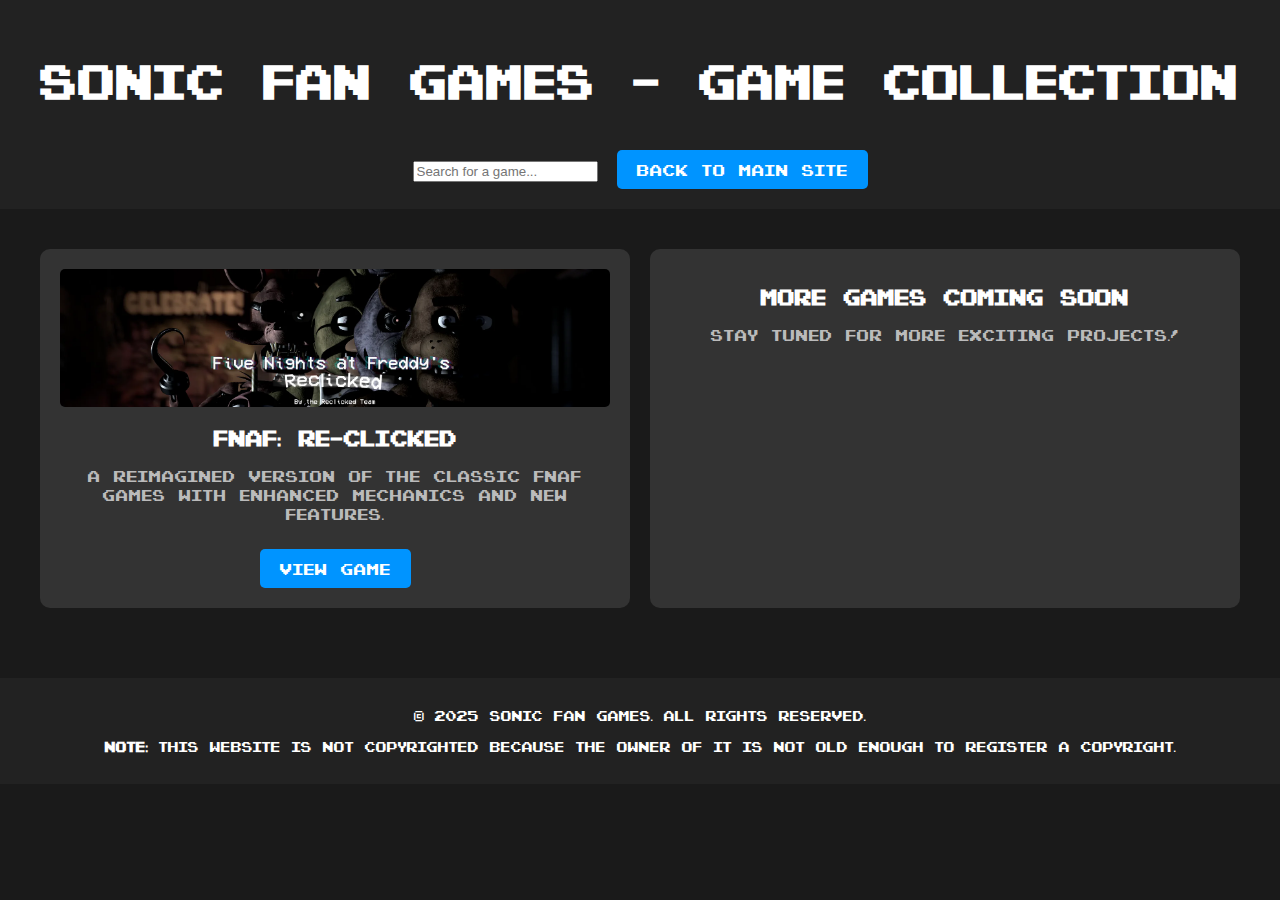
<file: SFG-main.html>
<!DOCTYPE html>
<html lang="en">
<head>
    <meta charset="UTF-8">
    <meta name="viewport" content="width=device-width, initial-scale=1.0">
    <title>Sonic Fan Games - Games</title>
    <link rel="stylesheet" href="main-styles.css">
    <script src="script.js" defer></script>
</head>
<body>

    <header>
        <h1>Sonic Fan Games - Game Collection</h1>
        <input type="text" id="searchBar" placeholder="Search for a game...">
        <a href="https://sonicfantech.org" class="btn back-btn">Back to Main Site</a>
    </header>

    <div class="game-container" id="gameList">
        <div class="game-card">
            <img src="images/reclicked.webp" alt="FNaF: Re-clicked">
            <h2 class="game-title">FNaF: Re-clicked</h2>
            <p>A reimagined version of the classic FNaF games with enhanced mechanics and new features.</p>
            <a href="games/re-clicked/re-clicked.html" class="btn">View Game</a>
        </div>

        <div class="game-card">
            <h2 class="game-title">More Games Coming Soon</h2>
            <p>Stay tuned for more exciting projects!</p>
        </div>
    </div>

    <footer>
        <p>&copy; 2025 Sonic Fan Games. All Rights Reserved.</p>
		<p><strong>Note:</strong> This website is not copyrighted because the owner of it is not old enough to register a copyright.</p>
    </footer>

</body>
</html>
</file>
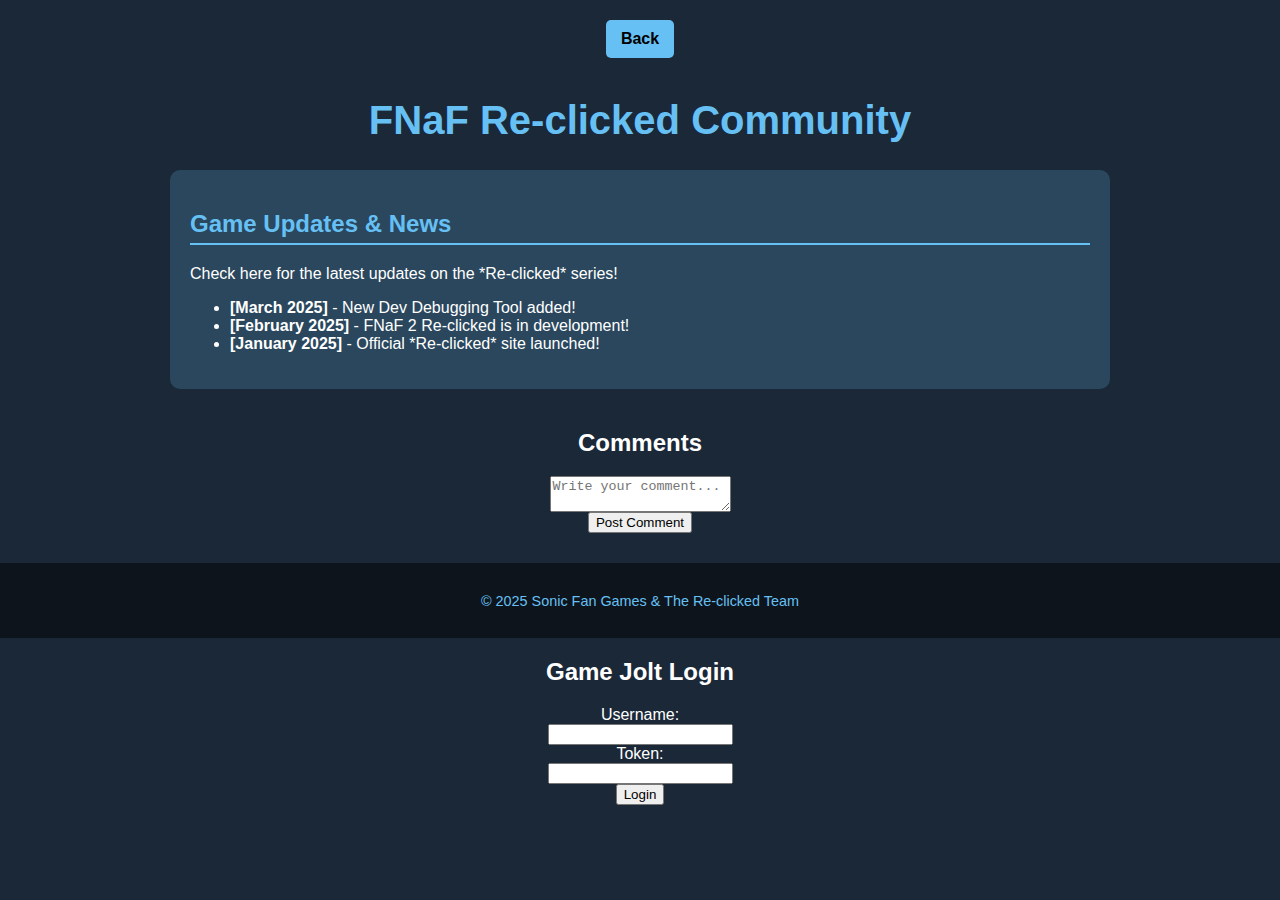
<file: games/re-clicked/community.html>
<!DOCTYPE html>
<html lang="en">
<head>
    <meta charset="UTF-8">
    <meta name="viewport" content="width=device-width, initial-scale=1.0">
    <meta name="description" content="FNaF Re-clicked Community - Discussions and Updates">
    <title>Community - FNaF Re-clicked</title>
    <link rel="icon" href="images/favicon.ico">

    <style>
        /* Steam-Inspired Styles */
        body {
            font-family: 'Arial', sans-serif;
            background-color: #1b2838;
            color: #ffffff;
            margin: 0;
            padding: 0;
            display: flex;
            flex-direction: column;
            align-items: center;
        }

        h1 {
            color: #66c0f4;
            font-size: 2.5em;
            margin-top: 20px;
        }

        /* Back Button */
        .back-btn {
            margin: 20px;
            padding: 10px 15px;
            background-color: #66c0f4;
            color: black;
            text-decoration: none;
            font-weight: bold;
            border-radius: 5px;
            transition: background 0.3s;
        }

        .back-btn:hover {
            background-color: #4a9edb;
        }

        /* Sections */
        .container {
            width: 80%;
            max-width: 900px;
            background-color: #2a475e;
            padding: 20px;
            border-radius: 10px;
            margin-bottom: 20px;
        }

        .container h2 {
            color: #66c0f4;
            border-bottom: 2px solid #66c0f4;
            padding-bottom: 5px;
        }

        /* Comments Section */
        .comment-box {
            width: 100%;
            padding: 10px;
            border-radius: 5px;
            margin-top: 10px;
            font-size: 1.1em;
        }

        .submit-btn {
            margin-top: 10px;
            padding: 10px 15px;
            background-color: #66c0f4;
            color: black;
            font-weight: bold;
            border-radius: 5px;
            cursor: pointer;
            transition: background 0.3s;
            border: none;
        }

        .submit-btn:hover {
            background-color: #4a9edb;
        }

        .comment-list {
            margin-top: 15px;
            padding: 10px;
            background-color: #3a3f47;
            border-radius: 5px;
        }

        /* Footer */
        footer {
            margin-top: 30px;
            padding: 15px;
            background-color: #0e141b;
            text-align: center;
            width: 100%;
        }

        footer p {
            font-size: 0.9em;
            color: #66c0f4;
        }
    </style>
</head>
<body>

    <!-- Back Button -->
    <a class="back-btn" href="https://sonicfantech.org/sonic%20Fan%20Games%20Site/games/re-clicked/re-clicked.html">Back</a>

    <!-- Community Header -->
    <h1>FNaF Re-clicked Community</h1>

    <!-- Updates Section -->
    <div class="container">
        <h2>Game Updates & News</h2>
        <p>Check here for the latest updates on the *Re-clicked* series!</p>
        <ul>
            <li><strong>[March 2025]</strong> - New Dev Debugging Tool added!</li>
            <li><strong>[February 2025]</strong> - FNaF 2 Re-clicked is in development!</li>
            <li><strong>[January 2025]</strong> - Official *Re-clicked* site launched!</li>
        </ul>
    </div>

    <!-- Discussions Section -->
<h2>Comments</h2>
<textarea id="comment-box" placeholder="Write your comment..."></textarea>
<button onclick="postComment()">Post Comment</button>

<div id="comments-section"></div>

<script>
function postComment() {
    var comment = document.getElementById("comment-box").value;

    fetch("post-comment.php", {
        method: "POST",
        headers: { "Content-Type": "application/x-www-form-urlencoded" },
        body: "comment=" + encodeURIComponent(comment)
    })
    .then(response => response.json())
    .then(data => {
        if (data.success) {
            loadComments();
        } else {
            alert(data.message);
        }
    });
}

function loadComments() {
    fetch("get-comments.php")
    .then(response => response.json())
    .then(comments => {
        var html = "";
        comments.forEach(c => {
            html += `<p><b>${c.username}</b>: ${c.comment} <i>(${c.timestamp})</i></p>`;
        });
        document.getElementById("comments-section").innerHTML = html;
    });
}

loadComments(); // Load comments on page load
</script>


    <footer>
        <p>&copy; 2025 Sonic Fan Games & The Re-clicked Team</p>
    </footer>

<!DOCTYPE html>
<html lang="en">
<head>
    <meta charset="UTF-8">
    <meta name="viewport" content="width=device-width, initial-scale=1.0">
    <title>Community</title>
</head>
<body>

    <h2>Game Jolt Login</h2>
    <label>Username: </label><input type="text" id="gj-username">
    <label>Token: </label><input type="password" id="gj-token">
    <button onclick="loginGameJolt()">Login</button>

    <p id="login-status"></p>

    <script>
        function loginGameJolt() {
            var username = document.getElementById("gj-username").value;
            var token = document.getElementById("gj-token").value;

            fetch("gamejolt-login.php?username=" + username + "&token=" + token)
                .then(response => response.json())
                .then(data => {
                    if (data.success) {
                        document.getElementById("login-status").innerText = "Logged in as " + data.username;
                    } else {
                        document.getElementById("login-status").innerText = "Login failed!";
                    }
                });
        }
    </script>

</body>
</html>


</body>
</html>
</file>
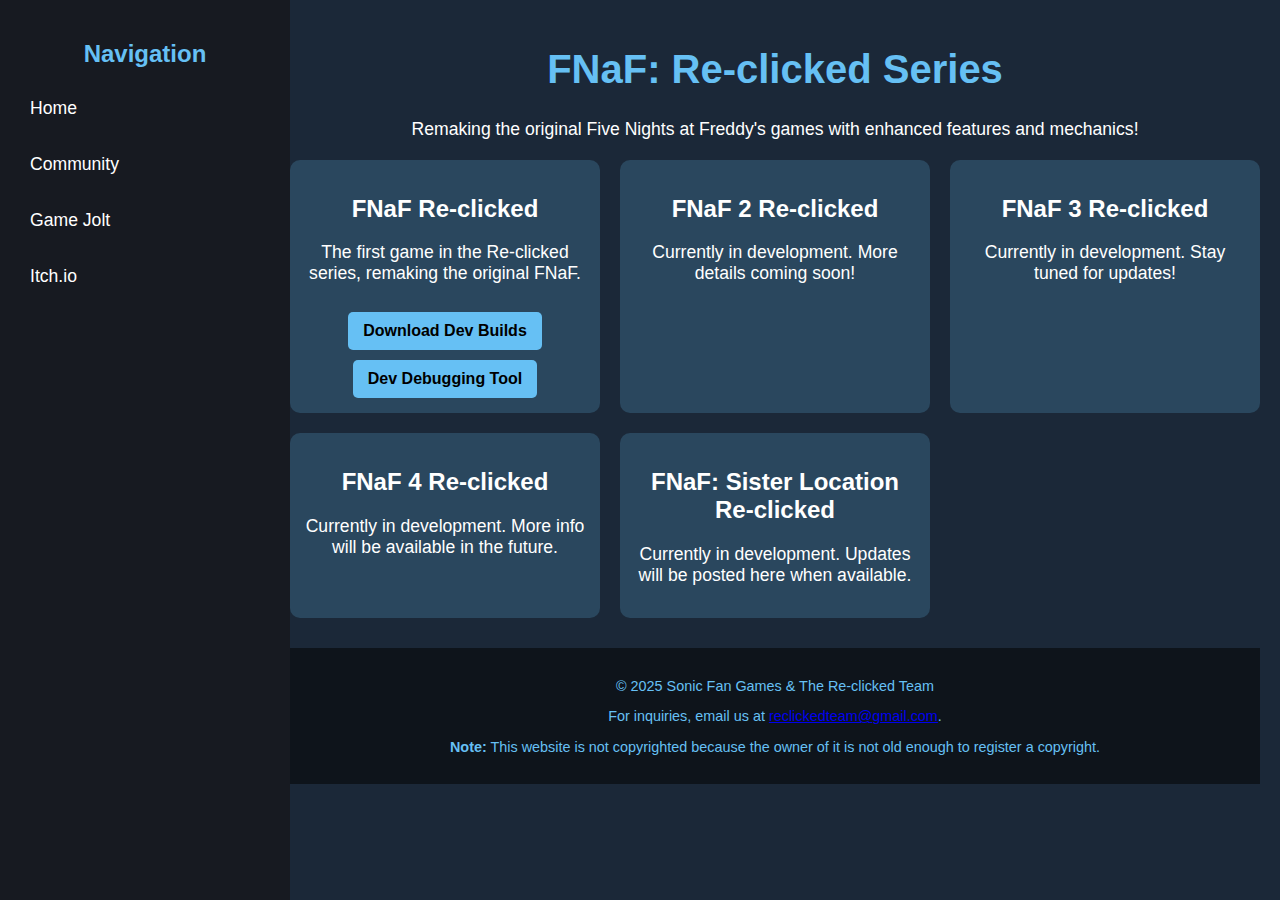
<file: games/re-clicked/re-clicked.html>
<!DOCTYPE html>
<html lang="en">
<head>
    <meta charset="UTF-8">
    <meta name="viewport" content="width=device-width, initial-scale=1.0">
    <meta name="description" content="FNaF Re-clicked - Fan Remakes of the FNaF Series">
    <title>FNaF Re-clicked Series</title>
    <link rel="icon" href="images/favicon.ico">

    <style>
        /* Steam-Inspired Styles */
        body {
            font-family: 'Arial', sans-serif;
            background-color: #1b2838;
            color: #ffffff;
            margin: 0;
            padding: 0;
            display: flex;
        }

        /* Sidebar Navigation */
        .sidebar {
            width: 250px;
            background-color: #171a21;
            padding: 20px;
            height: 100vh;
            position: fixed;
            top: 0;
            left: 0;
        }

        .sidebar h2 {
            color: #66c0f4;
            text-align: center;
        }

        .nav-links {
            list-style: none;
            padding: 0;
        }

        .nav-links li {
            margin: 15px 0;
        }

        .nav-links a {
            color: #ffffff;
            text-decoration: none;
            font-size: 1.1em;
            display: block;
            padding: 10px;
            transition: background 0.3s;
        }

        .nav-links a:hover {
            background: #3a3f47;
        }

        /* Main Content */
        .main-content {
            margin-left: 270px;
            padding: 20px;
            flex: 1;
        }

        h1 {
            color: #66c0f4;
            font-size: 2.5em;
            text-align: center;
        }

        p {
            font-size: 1.1em;
            text-align: center;
        }

        /* Game Grid */
        .game-grid {
            display: grid;
            grid-template-columns: repeat(auto-fit, minmax(280px, 1fr));
            gap: 20px;
            justify-content: center;
            margin-top: 20px;
        }

        .game-card {
            background-color: #2a475e;
            padding: 15px;
            border-radius: 10px;
            transition: transform 0.3s, box-shadow 0.3s;
            text-align: center;
        }

        .game-card:hover {
            transform: scale(1.05);
            box-shadow: 0px 0px 20px rgba(0, 255, 255, 0.5);
        }

        .game-card img {
            max-width: 100%;
            border-radius: 10px;
        }

        .button {
            display: inline-block;
            margin-top: 10px;
            padding: 10px 15px;
            background-color: #66c0f4;
            color: black;
            text-decoration: none;
            font-weight: bold;
            border-radius: 5px;
            transition: background 0.3s;
        }

        .button:hover {
            background-color: #4a9edb;
        }

        /* Footer */
        footer {
            margin-top: 30px;
            padding: 15px;
            background-color: #0e141b;
            text-align: center;
        }

        footer p {
            font-size: 0.9em;
            color: #66c0f4;
        }
    </style>
</head>
<body>

    <!-- Sidebar Navigation -->
    <div class="sidebar">
        <h2>Navigation</h2>
        <ul class="nav-links">
            <li><a href="https://sonicfantech.org/sonic%20Fan%20Games%20Site/SFG-main.html">Home</a></li>
			<li><a href="https://discord.gg/RPchAcBAEG">Community</a></li>
			<li><a href="https://gamejolt.com/games/FNaF-Re-clicked-SERIES/936494">Game Jolt</a></li>
			<li><a href="https://sonic-fan-tech.itch.io/five-nights-at-freddys-re-clicked">Itch.io</a></li>
        </ul>
    </div>

    <!-- Main Content -->
    <div class="main-content">
        <h1>FNaF: Re-clicked Series</h1>
        <p>Remaking the original Five Nights at Freddy's games with enhanced features and mechanics!</p>

        <div class="game-grid">
            <div class="game-card">
                <h2>FNaF Re-clicked</h2>
                <p>The first game in the Re-clicked series, remaking the original FNaF.</p>
                <a class="button" href="https://drive.google.com/file/d/1d_lAimg8uO6XPn2TwoeTTrnYCAbgCTfl/view?usp=sharing">Download Dev Builds</a>
                <a class="button" href="https://drive.google.com/file/d/1oTH5XxVWCo6CgXbxCLTRj4shsrvA8QJy/view?usp=sharing">Dev Debugging Tool</a>
            </div>

            <div class="game-card">
                <h2>FNaF 2 Re-clicked</h2>
                <p>Currently in development. More details coming soon!</p>
            </div>

            <div class="game-card">
                <h2>FNaF 3 Re-clicked</h2>
                <p>Currently in development. Stay tuned for updates!</p>
            </div>

            <div class="game-card">
                <h2>FNaF 4 Re-clicked</h2>
                <p>Currently in development. More info will be available in the future.</p>
            </div>

            <div class="game-card">
                <h2>FNaF: Sister Location Re-clicked</h2>
                <p>Currently in development. Updates will be posted here when available.</p>
            </div>
        </div>

        <footer>
            <p>&copy; 2025 Sonic Fan Games & The Re-clicked Team</p>
			<p>For inquiries, email us at <a href="mailto:reclickedteam@gmail.com">reclickedteam@gmail.com</a>.</p>
            <p><strong>Note:</strong> This website is not copyrighted because the owner of it is not old enough to register a copyright.</p>
        </footer>
    </div>

</body>
</html>
</file>
<file: main-styles.css>
/* Import Custom Font */
@font-face {
   font-family: Pixel Emulator;
   src: url(font/PixelEmulator-xq08.ttf);
}

/* General Styles */
body {
    font-family: Pixel Emulator, sans-serif;
    background-color: #1a1a1a;
    color: white;
    text-align: center;
    margin: 0;
    padding: 0;
}

/* Header */
header {
    background-color: #222;
    padding: 20px;
    font-size: 24px;
}

/* Game Grid */
.game-container {
    display: grid;
    grid-template-columns: repeat(auto-fit, minmax(300px, 1fr));
    gap: 20px;
    padding: 40px;
    max-width: 1200px;
    margin: auto;
}

/* Game Cards */
.game-card {
    background-color: #333;
    padding: 20px;
    border-radius: 10px;
    text-align: center;
    transition: transform 0.3s ease, box-shadow 0.3s ease;
}

.game-card img {
    width: 100%;
    height: auto;
    border-radius: 5px;
}

.game-card h2 {
    margin: 15px 0 10px;
    font-size: 22px;
}

.game-card p {
    font-size: 16px;
    color: #bbb;
}

/* Hover Effects */
.game-card:hover {
    transform: translateY(-8px);
    box-shadow: 0px 5px 15px rgba(255, 255, 255, 0.2);
}

/* Buttons */
.btn {
    display: inline-block;
    background-color: #0094FF;
    color: white;
    padding: 10px 20px;
    margin-top: 10px;
    text-decoration: none;
    font-size: 16px;
    border-radius: 5px;
    transition: background-color 0.3s ease;
}

.btn:hover {
    background-color: red;
}

/* Footer */
footer {
    background-color: #222;
    padding: 15px;
    margin-top: 30px;
    font-size: 14px;
}
</file>
